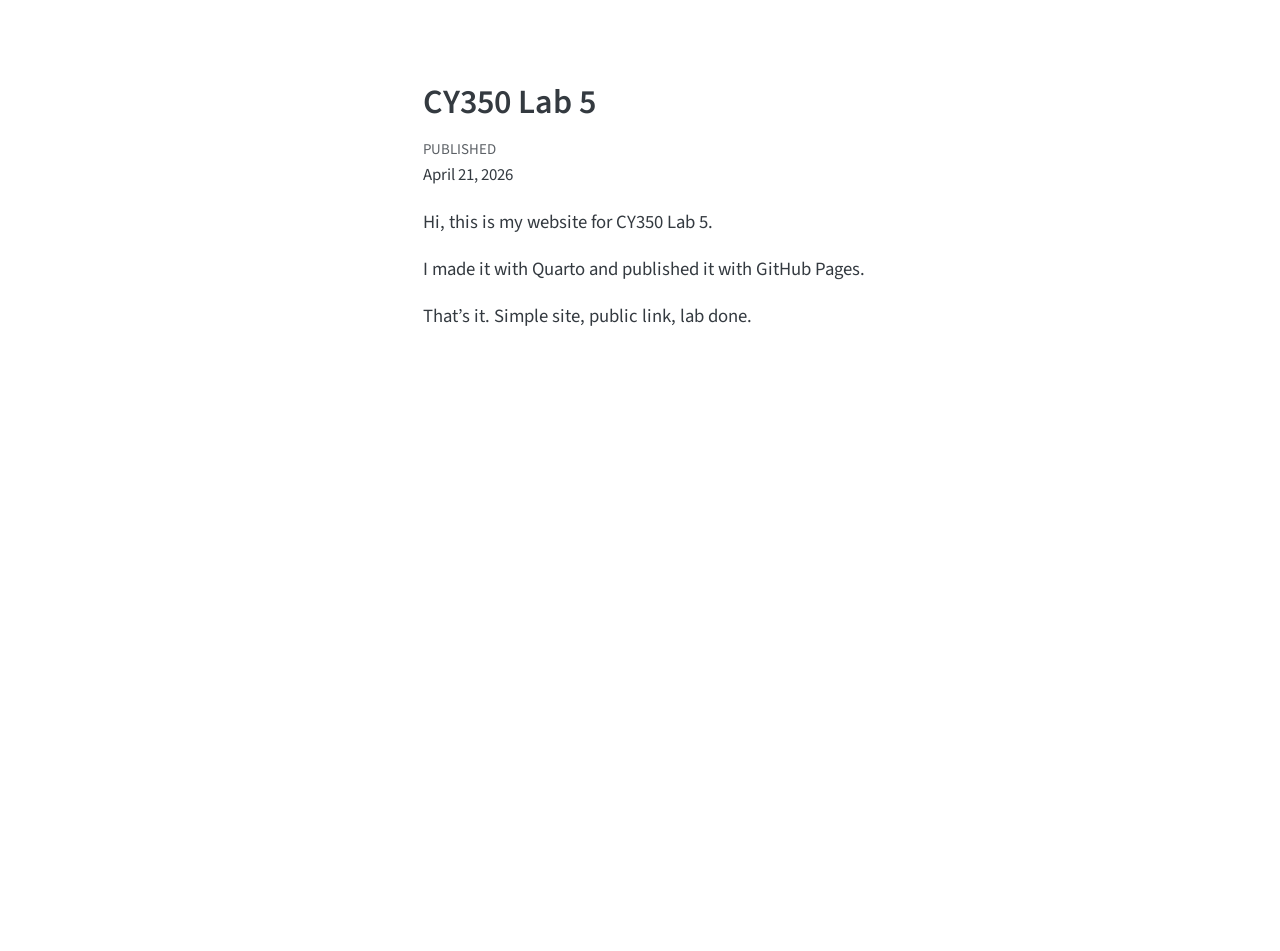
<file: docs/index.html>
<!DOCTYPE html>
<html xmlns="http://www.w3.org/1999/xhtml" lang="en" xml:lang="en"><head>

<meta charset="utf-8">
<meta name="generator" content="quarto-1.9.37">

<meta name="viewport" content="width=device-width, initial-scale=1.0, user-scalable=yes">

<meta name="dcterms.date" content="2026-04-21">

<title>CY350 Lab 5</title>
<style>
/* Default styles provided by pandoc.
** See https://pandoc.org/MANUAL.html#variables-for-html for config info.
*/
code{white-space: pre-wrap;}
span.smallcaps{font-variant: small-caps;}
div.columns{display: flex; gap: min(4vw, 1.5em);}
div.column{flex: auto; overflow-x: auto;}
div.hanging-indent{margin-left: 1.5em; text-indent: -1.5em;}
ul.task-list{list-style: none;}
ul.task-list li input[type="checkbox"] {
  width: 0.8em;
  margin: 0 0.8em 0.2em -1em; /* quarto-specific, see https://github.com/quarto-dev/quarto-cli/issues/4556 */ 
  vertical-align: middle;
}
</style>


<script src="site_libs/quarto-nav/quarto-nav.js"></script>
<script src="site_libs/clipboard/clipboard.min.js"></script>
<script src="site_libs/quarto-search/autocomplete.umd.js"></script>
<script src="site_libs/quarto-search/fuse.min.js"></script>
<script src="site_libs/quarto-search/quarto-search.js"></script>
<meta name="quarto:offset" content="./">
<script src="site_libs/quarto-html/quarto.js" type="module"></script>
<script src="site_libs/quarto-html/tabsets/tabsets.js" type="module"></script>
<script src="site_libs/quarto-html/popper.min.js"></script>
<script src="site_libs/quarto-html/tippy.umd.min.js"></script>
<script src="site_libs/quarto-html/anchor.min.js"></script>
<link href="site_libs/quarto-html/tippy.css" rel="stylesheet">
<link href="site_libs/quarto-html/quarto-syntax-highlighting-7f8f88aac4f3542376d5c11b86a4c14d.css" rel="stylesheet" id="quarto-text-highlighting-styles">
<script src="site_libs/bootstrap/bootstrap.min.js"></script>
<link href="site_libs/bootstrap/bootstrap-icons.css" rel="stylesheet">
<link href="site_libs/bootstrap/bootstrap-3e284c6d5d6fcc7b135e7e34a1164300.min.css" rel="stylesheet" append-hash="true" id="quarto-bootstrap" data-mode="light">
<script id="quarto-search-options" type="application/json">{
  "location": "sidebar",
  "copy-button": false,
  "collapse-after": 3,
  "panel-placement": "start",
  "type": "textbox",
  "limit": 50,
  "keyboard-shortcut": [
    "f",
    "/",
    "s"
  ],
  "show-item-context": false,
  "language": {
    "search-no-results-text": "No results",
    "search-matching-documents-text": "matching documents",
    "search-copy-link-title": "Copy link to search",
    "search-hide-matches-text": "Hide additional matches",
    "search-more-match-text": "more match in this document",
    "search-more-matches-text": "more matches in this document",
    "search-clear-button-title": "Clear",
    "search-text-placeholder": "",
    "search-detached-cancel-button-title": "Cancel",
    "search-submit-button-title": "Submit",
    "search-label": "Search"
  }
}</script>


<link rel="stylesheet" href="styles.css">
</head>

<body class="fullcontent quarto-light">

<div id="quarto-search-results"></div>
<!-- content -->
<div id="quarto-content" class="quarto-container page-columns page-rows-contents page-layout-article">
<!-- sidebar -->
<!-- margin-sidebar -->
    
<!-- main -->
<main class="content" id="quarto-document-content">

<header id="title-block-header" class="quarto-title-block default">
<div class="quarto-title">
<h1 class="title">CY350 Lab 5</h1>
</div>



<div class="quarto-title-meta">

    
    <div>
    <div class="quarto-title-meta-heading">Published</div>
    <div class="quarto-title-meta-contents">
      <p class="date">April 21, 2026</p>
    </div>
  </div>
  
    
  </div>
  


</header>


<p>Hi, this is my website for CY350 Lab 5.</p>
<p>I made it with Quarto and published it with GitHub Pages.</p>
<p>That’s it. Simple site, public link, lab done.</p>



</main> <!-- /main -->
<script id="quarto-html-after-body" type="application/javascript">
  window.document.addEventListener("DOMContentLoaded", function (event) {
    const icon = "";
    const anchorJS = new window.AnchorJS();
    anchorJS.options = {
      placement: 'right',
      icon: icon
    };
    anchorJS.add('.anchored');
    const isCodeAnnotation = (el) => {
      for (const clz of el.classList) {
        if (clz.startsWith('code-annotation-')) {                     
          return true;
        }
      }
      return false;
    }
    const onCopySuccess = function(e) {
      // button target
      const button = e.trigger;
      // don't keep focus
      button.blur();
      // flash "checked"
      button.classList.add('code-copy-button-checked');
      var currentTitle = button.getAttribute("title");
      button.setAttribute("title", "Copied!");
      let tooltip;
      if (window.bootstrap) {
        button.setAttribute("data-bs-toggle", "tooltip");
        button.setAttribute("data-bs-placement", "left");
        button.setAttribute("data-bs-title", "Copied!");
        tooltip = new bootstrap.Tooltip(button, 
          { trigger: "manual", 
            customClass: "code-copy-button-tooltip",
            offset: [0, -8]});
        tooltip.show();    
      }
      setTimeout(function() {
        if (tooltip) {
          tooltip.hide();
          button.removeAttribute("data-bs-title");
          button.removeAttribute("data-bs-toggle");
          button.removeAttribute("data-bs-placement");
        }
        button.setAttribute("title", currentTitle);
        button.classList.remove('code-copy-button-checked');
      }, 1000);
      // clear code selection
      e.clearSelection();
    }
    const getTextToCopy = function(trigger) {
      const outerScaffold = trigger.parentElement.cloneNode(true);
      const codeEl = outerScaffold.querySelector('code');
      for (const childEl of codeEl.children) {
        if (isCodeAnnotation(childEl)) {
          childEl.remove();
        }
      }
      return codeEl.innerText;
    }
    const clipboard = new window.ClipboardJS('.code-copy-button:not([data-in-quarto-modal])', {
      text: getTextToCopy
    });
    clipboard.on('success', onCopySuccess);
    if (window.document.getElementById('quarto-embedded-source-code-modal')) {
      const clipboardModal = new window.ClipboardJS('.code-copy-button[data-in-quarto-modal]', {
        text: getTextToCopy,
        container: window.document.getElementById('quarto-embedded-source-code-modal')
      });
      clipboardModal.on('success', onCopySuccess);
    }
      var localhostRegex = new RegExp(/^(?:http|https):\/\/localhost\:?[0-9]*\//);
      var mailtoRegex = new RegExp(/^mailto:/);
        var filterRegex = new RegExp('/' + window.location.host + '/');
      var isInternal = (href) => {
          return filterRegex.test(href) || localhostRegex.test(href) || mailtoRegex.test(href);
      }
      // Inspect non-navigation links and adorn them if external
     var links = window.document.querySelectorAll('a[href]:not(.nav-link):not(.navbar-brand):not(.toc-action):not(.sidebar-link):not(.sidebar-item-toggle):not(.pagination-link):not(.no-external):not([aria-hidden]):not(.dropdown-item):not(.quarto-navigation-tool):not(.about-link)');
      for (var i=0; i<links.length; i++) {
        const link = links[i];
        if (!isInternal(link.href)) {
          // undo the damage that might have been done by quarto-nav.js in the case of
          // links that we want to consider external
          if (link.dataset.originalHref !== undefined) {
            link.href = link.dataset.originalHref;
          }
        }
      }
    function tippyHover(el, contentFn, onTriggerFn, onUntriggerFn) {
      const config = {
        allowHTML: true,
        maxWidth: 500,
        delay: 100,
        arrow: false,
        appendTo: function(el) {
            return el.parentElement;
        },
        interactive: true,
        interactiveBorder: 10,
        theme: 'quarto',
        placement: 'bottom-start',
      };
      if (contentFn) {
        config.content = contentFn;
      }
      if (onTriggerFn) {
        config.onTrigger = onTriggerFn;
      }
      if (onUntriggerFn) {
        config.onUntrigger = onUntriggerFn;
      }
      window.tippy(el, config); 
    }
    const noterefs = window.document.querySelectorAll('a[role="doc-noteref"]');
    for (var i=0; i<noterefs.length; i++) {
      const ref = noterefs[i];
      tippyHover(ref, function() {
        // use id or data attribute instead here
        let href = ref.getAttribute('data-footnote-href') || ref.getAttribute('href');
        try { href = new URL(href).hash; } catch {}
        const id = href.replace(/^#\/?/, "");
        const note = window.document.getElementById(id);
        if (note) {
          return note.innerHTML;
        } else {
          return "";
        }
      });
    }
    const xrefs = window.document.querySelectorAll('a.quarto-xref');
    const processXRef = (id, note) => {
      // Strip column container classes
      const stripColumnClz = (el) => {
        el.classList.remove("page-full", "page-columns");
        if (el.children) {
          for (const child of el.children) {
            stripColumnClz(child);
          }
        }
      }
      stripColumnClz(note)
      if (id === null || id.startsWith('sec-')) {
        // Special case sections, only their first couple elements
        const container = document.createElement("div");
        if (note.children && note.children.length > 2) {
          container.appendChild(note.children[0].cloneNode(true));
          for (let i = 1; i < note.children.length; i++) {
            const child = note.children[i];
            if (child.tagName === "P" && child.innerText === "") {
              continue;
            } else {
              container.appendChild(child.cloneNode(true));
              break;
            }
          }
          if (window.Quarto?.typesetMath) {
            window.Quarto.typesetMath(container);
          }
          return container.innerHTML
        } else {
          if (window.Quarto?.typesetMath) {
            window.Quarto.typesetMath(note);
          }
          return note.innerHTML;
        }
      } else {
        // Remove any anchor links if they are present
        const anchorLink = note.querySelector('a.anchorjs-link');
        if (anchorLink) {
          anchorLink.remove();
        }
        if (window.Quarto?.typesetMath) {
          window.Quarto.typesetMath(note);
        }
        if (note.classList.contains("callout")) {
          return note.outerHTML;
        } else {
          return note.innerHTML;
        }
      }
    }
    for (var i=0; i<xrefs.length; i++) {
      const xref = xrefs[i];
      tippyHover(xref, undefined, function(instance) {
        instance.disable();
        let url = xref.getAttribute('href');
        let hash = undefined; 
        if (url.startsWith('#')) {
          hash = url;
        } else {
          try { hash = new URL(url).hash; } catch {}
        }
        if (hash) {
          const id = hash.replace(/^#\/?/, "");
          const note = window.document.getElementById(id);
          if (note !== null) {
            try {
              const html = processXRef(id, note.cloneNode(true));
              instance.setContent(html);
            } finally {
              instance.enable();
              instance.show();
            }
          } else {
            // See if we can fetch this
            fetch(url.split('#')[0])
            .then(res => res.text())
            .then(html => {
              const parser = new DOMParser();
              const htmlDoc = parser.parseFromString(html, "text/html");
              const note = htmlDoc.getElementById(id);
              if (note !== null) {
                const html = processXRef(id, note);
                instance.setContent(html);
              } 
            }).finally(() => {
              instance.enable();
              instance.show();
            });
          }
        } else {
          // See if we can fetch a full url (with no hash to target)
          // This is a special case and we should probably do some content thinning / targeting
          fetch(url)
          .then(res => res.text())
          .then(html => {
            const parser = new DOMParser();
            const htmlDoc = parser.parseFromString(html, "text/html");
            const note = htmlDoc.querySelector('main.content');
            if (note !== null) {
              // This should only happen for chapter cross references
              // (since there is no id in the URL)
              // remove the first header
              if (note.children.length > 0 && note.children[0].tagName === "HEADER") {
                note.children[0].remove();
              }
              const html = processXRef(null, note);
              instance.setContent(html);
            } 
          }).finally(() => {
            instance.enable();
            instance.show();
          });
        }
      }, function(instance) {
      });
    }
        let selectedAnnoteEl;
        const selectorForAnnotation = ( cell, annotation) => {
          let cellAttr = 'data-code-cell="' + cell + '"';
          let lineAttr = 'data-code-annotation="' +  annotation + '"';
          const selector = 'span[' + cellAttr + '][' + lineAttr + ']';
          return selector;
        }
        const selectCodeLines = (annoteEl) => {
          const doc = window.document;
          const targetCell = annoteEl.getAttribute("data-target-cell");
          const targetAnnotation = annoteEl.getAttribute("data-target-annotation");
          const annoteSpan = window.document.querySelector(selectorForAnnotation(targetCell, targetAnnotation));
          const lines = annoteSpan.getAttribute("data-code-lines").split(",");
          const lineIds = lines.map((line) => {
            return targetCell + "-" + line;
          })
          let top = null;
          let height = null;
          let parent = null;
          if (lineIds.length > 0) {
              //compute the position of the single el (top and bottom and make a div)
              const el = window.document.getElementById(lineIds[0]);
              top = el.offsetTop;
              height = el.offsetHeight;
              parent = el.parentElement.parentElement;
            if (lineIds.length > 1) {
              const lastEl = window.document.getElementById(lineIds[lineIds.length - 1]);
              const bottom = lastEl.offsetTop + lastEl.offsetHeight;
              height = bottom - top;
            }
            if (top !== null && height !== null && parent !== null) {
              // cook up a div (if necessary) and position it 
              let div = window.document.getElementById("code-annotation-line-highlight");
              if (div === null) {
                div = window.document.createElement("div");
                div.setAttribute("id", "code-annotation-line-highlight");
                div.style.position = 'absolute';
                parent.appendChild(div);
              }
              div.style.top = top - 2 + "px";
              div.style.height = height + 4 + "px";
              div.style.left = 0;
              let gutterDiv = window.document.getElementById("code-annotation-line-highlight-gutter");
              if (gutterDiv === null) {
                gutterDiv = window.document.createElement("div");
                gutterDiv.setAttribute("id", "code-annotation-line-highlight-gutter");
                gutterDiv.style.position = 'absolute';
                const codeCell = window.document.getElementById(targetCell);
                const gutter = codeCell.querySelector('.code-annotation-gutter');
                gutter.appendChild(gutterDiv);
              }
              gutterDiv.style.top = top - 2 + "px";
              gutterDiv.style.height = height + 4 + "px";
            }
            selectedAnnoteEl = annoteEl;
          }
        };
        const unselectCodeLines = () => {
          const elementsIds = ["code-annotation-line-highlight", "code-annotation-line-highlight-gutter"];
          elementsIds.forEach((elId) => {
            const div = window.document.getElementById(elId);
            if (div) {
              div.remove();
            }
          });
          selectedAnnoteEl = undefined;
        };
          // Handle positioning of the toggle
      window.addEventListener(
        "resize",
        throttle(() => {
          elRect = undefined;
          if (selectedAnnoteEl) {
            selectCodeLines(selectedAnnoteEl);
          }
        }, 10)
      );
      function throttle(fn, ms) {
      let throttle = false;
      let timer;
        return (...args) => {
          if(!throttle) { // first call gets through
              fn.apply(this, args);
              throttle = true;
          } else { // all the others get throttled
              if(timer) clearTimeout(timer); // cancel #2
              timer = setTimeout(() => {
                fn.apply(this, args);
                timer = throttle = false;
              }, ms);
          }
        };
      }
        // Attach click handler to the DT
        const annoteDls = window.document.querySelectorAll('dt[data-target-cell]');
        for (const annoteDlNode of annoteDls) {
          annoteDlNode.addEventListener('click', (event) => {
            const clickedEl = event.target;
            if (clickedEl !== selectedAnnoteEl) {
              unselectCodeLines();
              const activeEl = window.document.querySelector('dt[data-target-cell].code-annotation-active');
              if (activeEl) {
                activeEl.classList.remove('code-annotation-active');
              }
              selectCodeLines(clickedEl);
              clickedEl.classList.add('code-annotation-active');
            } else {
              // Unselect the line
              unselectCodeLines();
              clickedEl.classList.remove('code-annotation-active');
            }
          });
        }
    const findCites = (el) => {
      const parentEl = el.parentElement;
      if (parentEl) {
        const cites = parentEl.dataset.cites;
        if (cites) {
          return {
            el,
            cites: cites.split(' ')
          };
        } else {
          return findCites(el.parentElement)
        }
      } else {
        return undefined;
      }
    };
    var bibliorefs = window.document.querySelectorAll('a[role="doc-biblioref"]');
    for (var i=0; i<bibliorefs.length; i++) {
      const ref = bibliorefs[i];
      const citeInfo = findCites(ref);
      if (citeInfo) {
        tippyHover(citeInfo.el, function() {
          var popup = window.document.createElement('div');
          citeInfo.cites.forEach(function(cite) {
            var citeDiv = window.document.createElement('div');
            citeDiv.classList.add('hanging-indent');
            citeDiv.classList.add('csl-entry');
            var biblioDiv = window.document.getElementById('ref-' + cite);
            if (biblioDiv) {
              citeDiv.innerHTML = biblioDiv.innerHTML;
            }
            popup.appendChild(citeDiv);
          });
          return popup.innerHTML;
        });
      }
    }
  });
  </script>
</div> <!-- /content -->




</body></html>
</file>
<file: docs/site_libs/quarto-html/tippy.css>
.tippy-box[data-animation=fade][data-state=hidden]{opacity:0}[data-tippy-root]{max-width:calc(100vw - 10px)}.tippy-box{position:relative;background-color:#333;color:#fff;border-radius:4px;font-size:14px;line-height:1.4;white-space:normal;outline:0;transition-property:transform,visibility,opacity}.tippy-box[data-placement^=top]>.tippy-arrow{bottom:0}.tippy-box[data-placement^=top]>.tippy-arrow:before{bottom:-7px;left:0;border-width:8px 8px 0;border-top-color:initial;transform-origin:center top}.tippy-box[data-placement^=bottom]>.tippy-arrow{top:0}.tippy-box[data-placement^=bottom]>.tippy-arrow:before{top:-7px;left:0;border-width:0 8px 8px;border-bottom-color:initial;transform-origin:center bottom}.tippy-box[data-placement^=left]>.tippy-arrow{right:0}.tippy-box[data-placement^=left]>.tippy-arrow:before{border-width:8px 0 8px 8px;border-left-color:initial;right:-7px;transform-origin:center left}.tippy-box[data-placement^=right]>.tippy-arrow{left:0}.tippy-box[data-placement^=right]>.tippy-arrow:before{left:-7px;border-width:8px 8px 8px 0;border-right-color:initial;transform-origin:center right}.tippy-box[data-inertia][data-state=visible]{transition-timing-function:cubic-bezier(.54,1.5,.38,1.11)}.tippy-arrow{width:16px;height:16px;color:#333}.tippy-arrow:before{content:"";position:absolute;border-color:transparent;border-style:solid}.tippy-content{position:relative;padding:5px 9px;z-index:1}
</file>
<file: docs/site_libs/quarto-html/quarto-syntax-highlighting-7f8f88aac4f3542376d5c11b86a4c14d.css>
/* quarto syntax highlight colors */
:root {
  --quarto-hl-ot-color: #003B4F;
  --quarto-hl-at-color: #657422;
  --quarto-hl-ss-color: #20794D;
  --quarto-hl-an-color: #5E5E5E;
  --quarto-hl-fu-color: #4758AB;
  --quarto-hl-st-color: #20794D;
  --quarto-hl-cf-color: #003B4F;
  --quarto-hl-op-color: #5E5E5E;
  --quarto-hl-er-color: #AD0000;
  --quarto-hl-bn-color: #AD0000;
  --quarto-hl-al-color: #AD0000;
  --quarto-hl-va-color: #111111;
  --quarto-hl-bu-color: inherit;
  --quarto-hl-ex-color: inherit;
  --quarto-hl-pp-color: #AD0000;
  --quarto-hl-in-color: #5E5E5E;
  --quarto-hl-vs-color: #20794D;
  --quarto-hl-wa-color: #5E5E5E;
  --quarto-hl-do-color: #5E5E5E;
  --quarto-hl-im-color: #00769E;
  --quarto-hl-ch-color: #20794D;
  --quarto-hl-dt-color: #AD0000;
  --quarto-hl-fl-color: #AD0000;
  --quarto-hl-co-color: #5E5E5E;
  --quarto-hl-cv-color: #5E5E5E;
  --quarto-hl-cn-color: #8f5902;
  --quarto-hl-sc-color: #5E5E5E;
  --quarto-hl-dv-color: #AD0000;
  --quarto-hl-kw-color: #003B4F;
}

/* other quarto variables */
:root {
  --quarto-font-monospace: SFMono-Regular, Menlo, Monaco, Consolas, "Liberation Mono", "Courier New", monospace;
}

/* syntax highlight based on Pandoc's rules */
pre > code.sourceCode > span {
  color: #003B4F;
}

code.sourceCode > span {
  color: #003B4F;
}

div.sourceCode,
div.sourceCode pre.sourceCode {
  color: #003B4F;
}

/* Normal */
code span {
  color: #003B4F;
}

/* Alert */
code span.al {
  color: #AD0000;
  font-style: inherit;
}

/* Annotation */
code span.an {
  color: #5E5E5E;
  font-style: inherit;
}

/* Attribute */
code span.at {
  color: #657422;
  font-style: inherit;
}

/* BaseN */
code span.bn {
  color: #AD0000;
  font-style: inherit;
}

/* BuiltIn */
code span.bu {
  font-style: inherit;
}

/* ControlFlow */
code span.cf {
  color: #003B4F;
  font-weight: bold;
  font-style: inherit;
}

/* Char */
code span.ch {
  color: #20794D;
  font-style: inherit;
}

/* Constant */
code span.cn {
  color: #8f5902;
  font-style: inherit;
}

/* Comment */
code span.co {
  color: #5E5E5E;
  font-style: inherit;
}

/* CommentVar */
code span.cv {
  color: #5E5E5E;
  font-style: italic;
}

/* Documentation */
code span.do {
  color: #5E5E5E;
  font-style: italic;
}

/* DataType */
code span.dt {
  color: #AD0000;
  font-style: inherit;
}

/* DecVal */
code span.dv {
  color: #AD0000;
  font-style: inherit;
}

/* Error */
code span.er {
  color: #AD0000;
  font-style: inherit;
}

/* Extension */
code span.ex {
  font-style: inherit;
}

/* Float */
code span.fl {
  color: #AD0000;
  font-style: inherit;
}

/* Function */
code span.fu {
  color: #4758AB;
  font-style: inherit;
}

/* Import */
code span.im {
  color: #00769E;
  font-style: inherit;
}

/* Information */
code span.in {
  color: #5E5E5E;
  font-style: inherit;
}

/* Keyword */
code span.kw {
  color: #003B4F;
  font-weight: bold;
  font-style: inherit;
}

/* Operator */
code span.op {
  color: #5E5E5E;
  font-style: inherit;
}

/* Other */
code span.ot {
  color: #003B4F;
  font-style: inherit;
}

/* Preprocessor */
code span.pp {
  color: #AD0000;
  font-style: inherit;
}

/* SpecialChar */
code span.sc {
  color: #5E5E5E;
  font-style: inherit;
}

/* SpecialString */
code span.ss {
  color: #20794D;
  font-style: inherit;
}

/* String */
code span.st {
  color: #20794D;
  font-style: inherit;
}

/* Variable */
code span.va {
  color: #111111;
  font-style: inherit;
}

/* VerbatimString */
code span.vs {
  color: #20794D;
  font-style: inherit;
}

/* Warning */
code span.wa {
  color: #5E5E5E;
  font-style: italic;
}

.prevent-inlining {
  content: "</";
}

/*# sourceMappingURL=789ad8cd35626ba772517505b42a116e.css.map */
</file>
<file: docs/styles.css>
body {
  max-width: 720px;
  margin: 3rem auto;
  padding: 0 1rem;
  font-size: 1.1rem;
  line-height: 1.6;
}

h1 {
  margin-bottom: 1rem;
}
</file>
